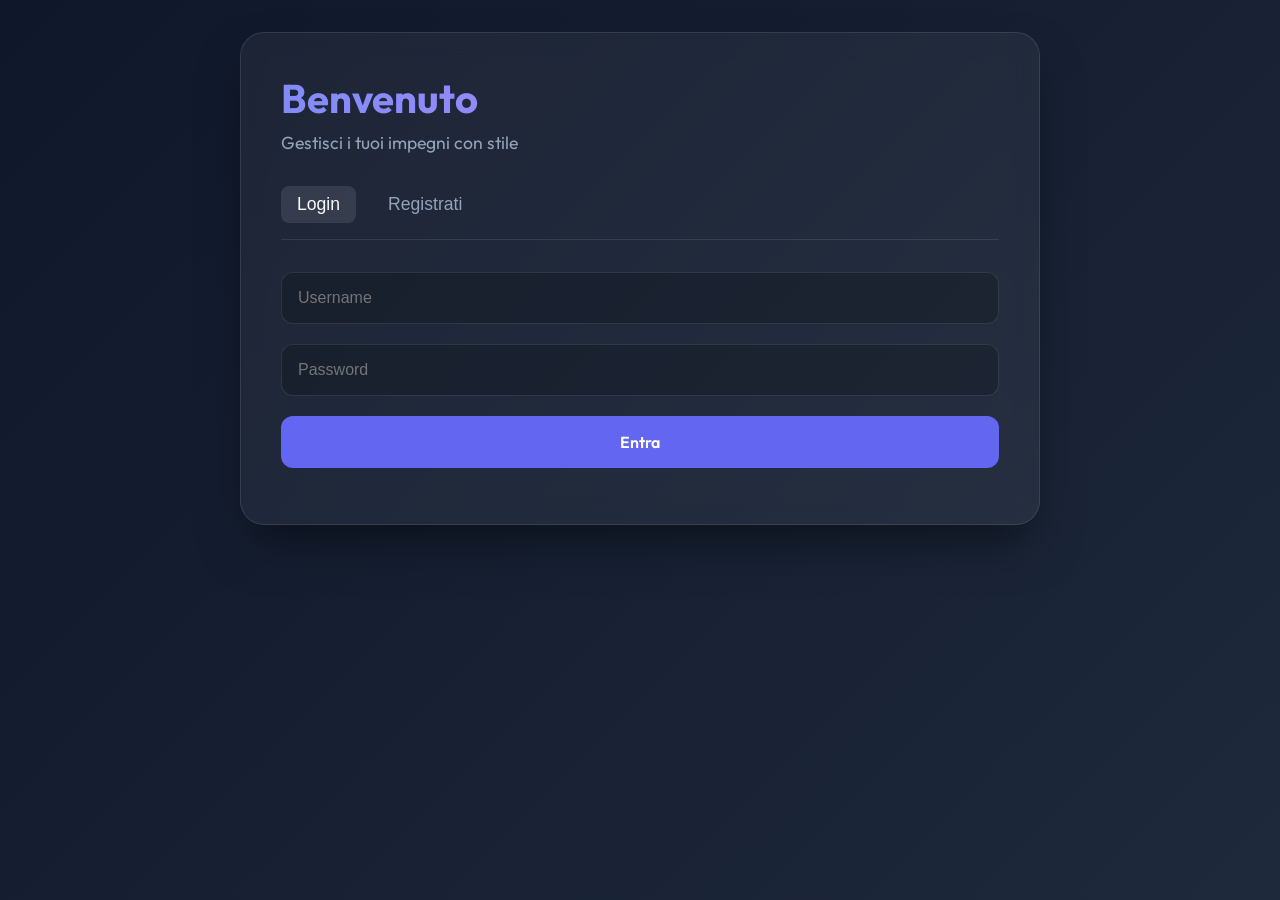
<file: giornate_corso/Spring/15.04/pomeriggio/todolistautenticazione/todolistautenticazione/src/main/resources/static/index.html>
<!DOCTYPE html>
<html lang="it">
<head>
    <meta charset="UTF-8">
    <meta name="viewport" content="width=device-width, initial-scale=1.0">
    <title>Premium ToDo List</title>
    <link rel="stylesheet" href="css/style.css">
    <link href="https://fonts.googleapis.com/css2?family=Outfit:wght@300;400;600;700&display=swap" rel="stylesheet">
</head>
<body>
    <div class="container">
        <!-- Auth View -->
        <div id="auth-view" class="card fade-in">
            <h1 class="title">Benvenuto</h1>
            <p class="subtitle">Gestisci i tuoi impegni con stile</p>
            
            <div class="tab-container">
                <button id="login-tab" class="tab active" onclick="showForm('login')">Login</button>
                <button id="register-tab" class="tab" onclick="showForm('register')">Registrati</button>
            </div>

            <form id="login-form" class="auth-form animate-slide-up">
                <div class="input-group">
                    <input type="text" id="login-username" placeholder="Username" required>
                </div>
                <div class="input-group">
                    <input type="password" id="login-password" placeholder="Password" required>
                </div>
                <button type="submit" class="btn btn-primary">Entra</button>
            </form>

            <form id="register-form" class="auth-form animate-slide-up hidden">
                <div class="input-group">
                    <input type="text" id="reg-username" placeholder="Scegli Username" required>
                </div>
                <div class="input-group">
                    <input type="password" id="reg-password" placeholder="Scegli Password" required>
                </div>
                <div class="input-group">
                    <select id="reg-ruolo">
                        <option value="USER">Utente Standard</option>
                        <option value="ADMIN">Amministratore</option>
                    </select>
                </div>
                <button type="submit" class="btn btn-primary">Registrati</button>
            </form>
            <div id="auth-message" class="message"></div>
        </div>

        <!-- App View -->
        <div id="app-view" class="fade-in hidden">
            <header class="app-header">
                <div>
                    <h1 class="title-small">I Miei ToDo</h1>
                    <p id="user-greeting" class="subtitle-small"></p>
                </div>
                <button id="logout-btn" class="btn btn-outline" onclick="logout()">Logout</button>
            </header>

            <section class="todo-input-section card">
                <form id="todo-form">
                    <input type="text" id="todo-name" placeholder="Cosa devi fare oggi?" required>
                    <input type="text" id="todo-desc" placeholder="Aggiungi una descrizione...">
                    <button type="submit" class="btn btn-add">
                        <span class="plus-icon">+</span> Aggiungi
                    </button>
                </form>
            </section>

            <section id="todo-list" class="todo-grid">
                <!-- Todos dynamically injected here -->
            </section>
        </div>
    </div>

    <!-- Error Toast -->
    <div id="toast" class="toast hidden"></div>

    <script src="js/app.js"></script>
</body>
</html>
</file>
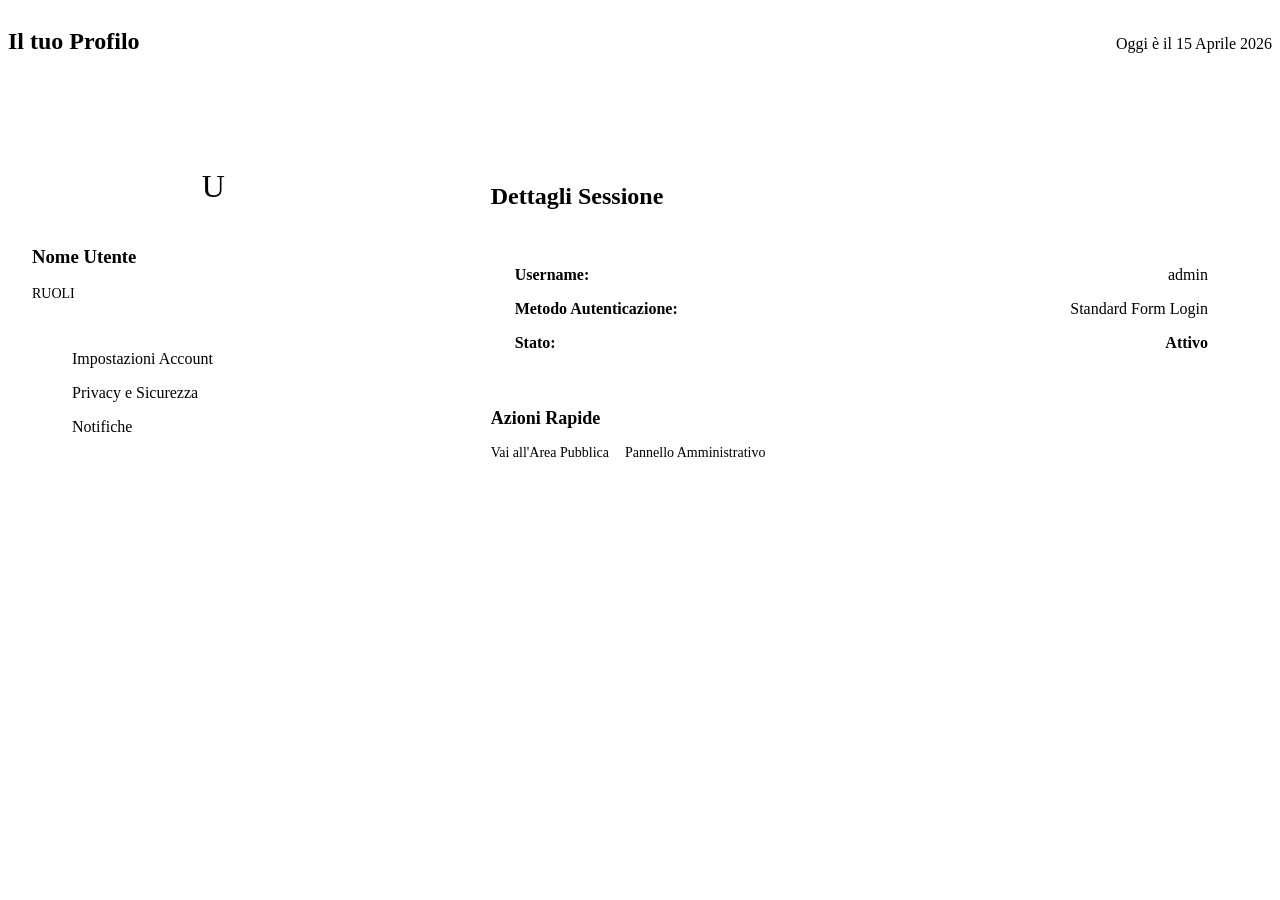
<file: giornate_corso/Spring/15.04/mattina/security/security/src/main/resources/templates/dashboard.html>
<!DOCTYPE html>
<html xmlns:th="http://www.thymeleaf.org" 
      xmlns:sec="http://www.thymeleaf.org/extras/spring-security"
      th:replace="~{fragments/layout :: main-layout(~{::section})}">
<body>
    <section>
        <div class="container">
            <div style="display: flex; justify-content: space-between; align-items: baseline; margin-bottom: 3rem">
                <h1>Il tuo Profilo</h1>
                <p>Oggi è il <span th:text="${#calendars.format(#calendars.createNow(), 'dd MMMM yyyy')}">15 Aprile 2026</span></p>
            </div>

            <div style="display: grid; grid-template-columns: 1fr 2fr; gap: 2rem">
                <aside>
                    <div class="card" style="padding: 1.5rem">
                        <div class="text-center" style="margin-bottom: 1.5rem">
                            <div style="width: 80px; height: 80px; background: var(--border); border-radius: 50%; margin: 0 auto 1rem; display: flex; align-items: center; justify-content: center; font-size: 2rem; color: var(--text-muted)">
                                <span th:text="${#strings.substring(user.name,0,1).toUpperCase()}">U</span>
                            </div>
                            <h3 th:text="${user.name}">Nome Utente</h3>
                            <p style="font-size: 0.875rem" th:text="${user.authorities}">RUOLI</p>
                        </div>
                        <ul style="list-style: none; border-top: 1px solid var(--border); padding-top: 1rem">
                            <li><a href="#" style="text-decoration: none; color: var(--primary); font-weight: 500; display: block; padding: 0.5rem 0">Impostazioni Account</a></li>
                            <li><a href="#" style="text-decoration: none; color: var(--primary); font-weight: 500; display: block; padding: 0.5rem 0">Privacy e Sicurezza</a></li>
                            <li><a href="#" style="text-decoration: none; color: var(--primary); font-weight: 500; display: block; padding: 0.5rem 0">Notifiche</a></li>
                        </ul>
                    </div>
                </aside>

                <div class="card" style="padding: 2.5rem">
                    <h2 style="margin-bottom: 2rem; color: var(--primary)">Dettagli Sessione</h2>
                    
                    <div style="background: var(--bg); padding: 1.5rem; border-radius: 0.75rem; border: 1px solid var(--border)">
                        <div style="display: flex; justify-content: space-between; margin-bottom: 1rem">
                            <span style="font-weight: 600">Username:</span>
                            <span th:text="${user.name}">admin</span>
                        </div>
                        <div style="display: flex; justify-content: space-between; margin-bottom: 1rem">
                            <span style="font-weight: 600">Metodo Autenticazione:</span>
                            <span>Standard Form Login</span>
                        </div>
                        <div style="display: flex; justify-content: space-between">
                            <span style="font-weight: 600">Stato:</span>
                            <span style="color: var(--accent); font-weight: 700">Attivo</span>
                        </div>
                    </div>

                    <div style="margin-top: 2rem">
                        <h3 style="margin-bottom: 1rem; font-size: 1.125rem">Azioni Rapide</h3>
                        <div style="display: flex; gap: 1rem">
                            <a th:href="@{/public/hello}" class="btn btn-primary" style="font-size: 0.875rem">Vai all'Area Pubblica</a>
                            <a th:href="@{/admin/pannello}" sec:authorize="hasRole('ADMIN')" class="btn btn-accent" style="font-size: 0.875rem">Pannello Amministrativo</a>
                        </div>
                    </div>
                </div>
            </div>
        </div>
    </section>
</body>
</html>
</file>
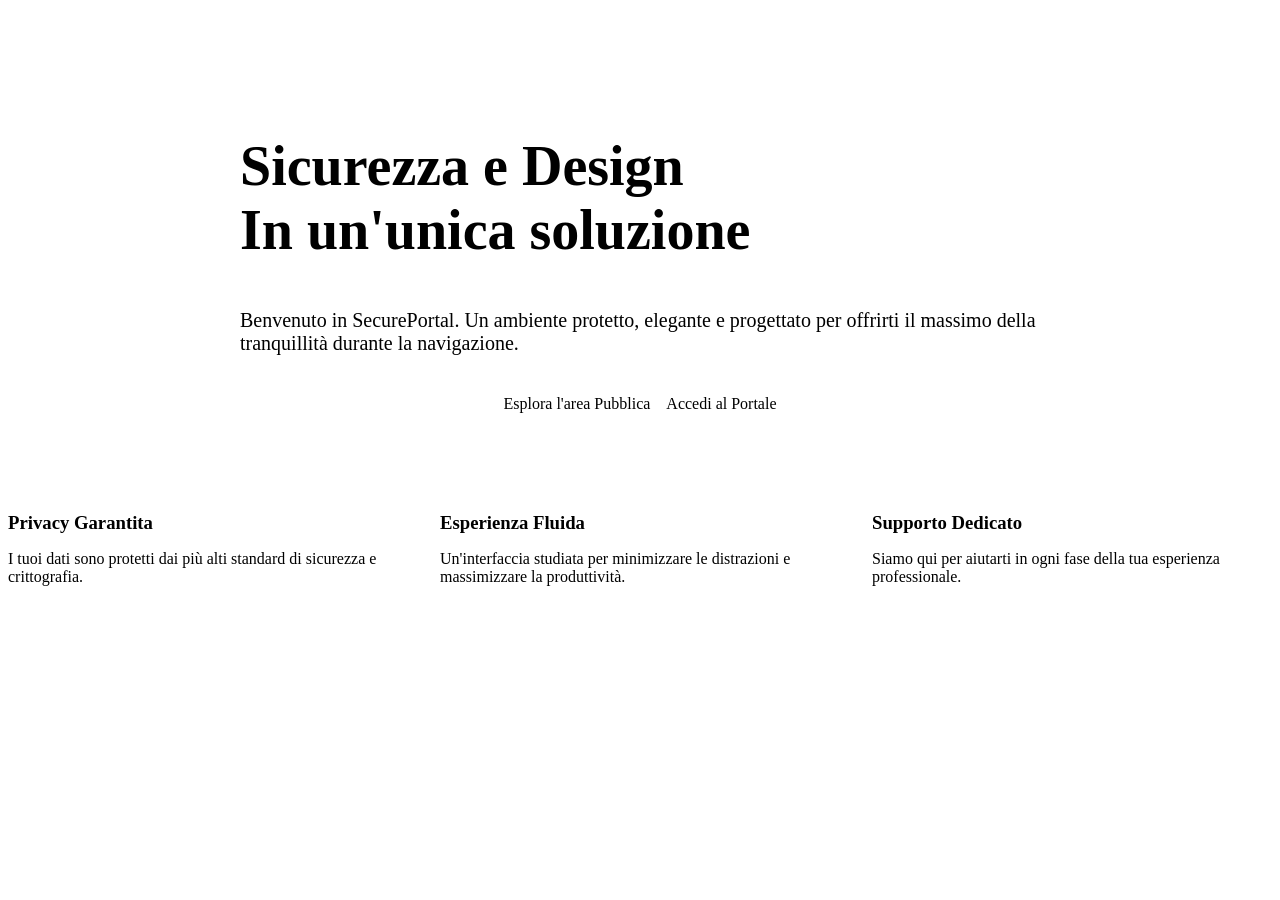
<file: giornate_corso/Spring/15.04/mattina/security/security/src/main/resources/templates/home.html>
<!DOCTYPE html>
<html xmlns:th="http://www.thymeleaf.org" 
      xmlns:sec="http://www.thymeleaf.org/extras/spring-security"
      th:replace="~{fragments/layout :: main-layout(~{::section})}">
<body>
    <section>
        <div class="container" style="padding-top: 5rem; padding-bottom: 5rem">
            <div class="text-center" style="max-width: 800px; margin: 0 auto">
                <h1 style="font-size: 3.5rem">Sicurezza e Design<br><span style="color: var(--accent)">In un'unica soluzione</span></h1>
                <p style="font-size: 1.25rem; margin-bottom: 2.5rem">Benvenuto in SecurePortal. Un ambiente protetto, elegante e progettato per offrirti il massimo della tranquillità durante la navigazione.</p>
                <div style="display: flex; gap: 1rem; justify-content: center">
                    <a th:href="@{/public/hello}" class="btn btn-primary">Esplora l'area Pubblica</a>
                    <a th:href="@{/login}" sec:authorize="!isAuthenticated()" class="btn btn-accent">Accedi al Portale</a>
                </div>
            </div>

            <div style="display: grid; grid-template-columns: repeat(auto-fit, minmax(300px, 1fr)); gap: 2rem; margin-top: 5rem">
                <div class="card">
                    <h3 style="margin-bottom: 1rem; color: var(--primary)">Privacy Garantita</h3>
                    <p>I tuoi dati sono protetti dai più alti standard di sicurezza e crittografia.</p>
                </div>
                <div class="card">
                    <h3 style="margin-bottom: 1rem; color: var(--primary)">Esperienza Fluida</h3>
                    <p>Un'interfaccia studiata per minimizzare le distrazioni e massimizzare la produttività.</p>
                </div>
                <div class="card">
                    <h3 style="margin-bottom: 1rem; color: var(--primary)">Supporto Dedicato</h3>
                    <p>Siamo qui per aiutarti in ogni fase della tua esperienza professionale.</p>
                </div>
            </div>
        </div>
    </section>
</body>
</html>
</file>
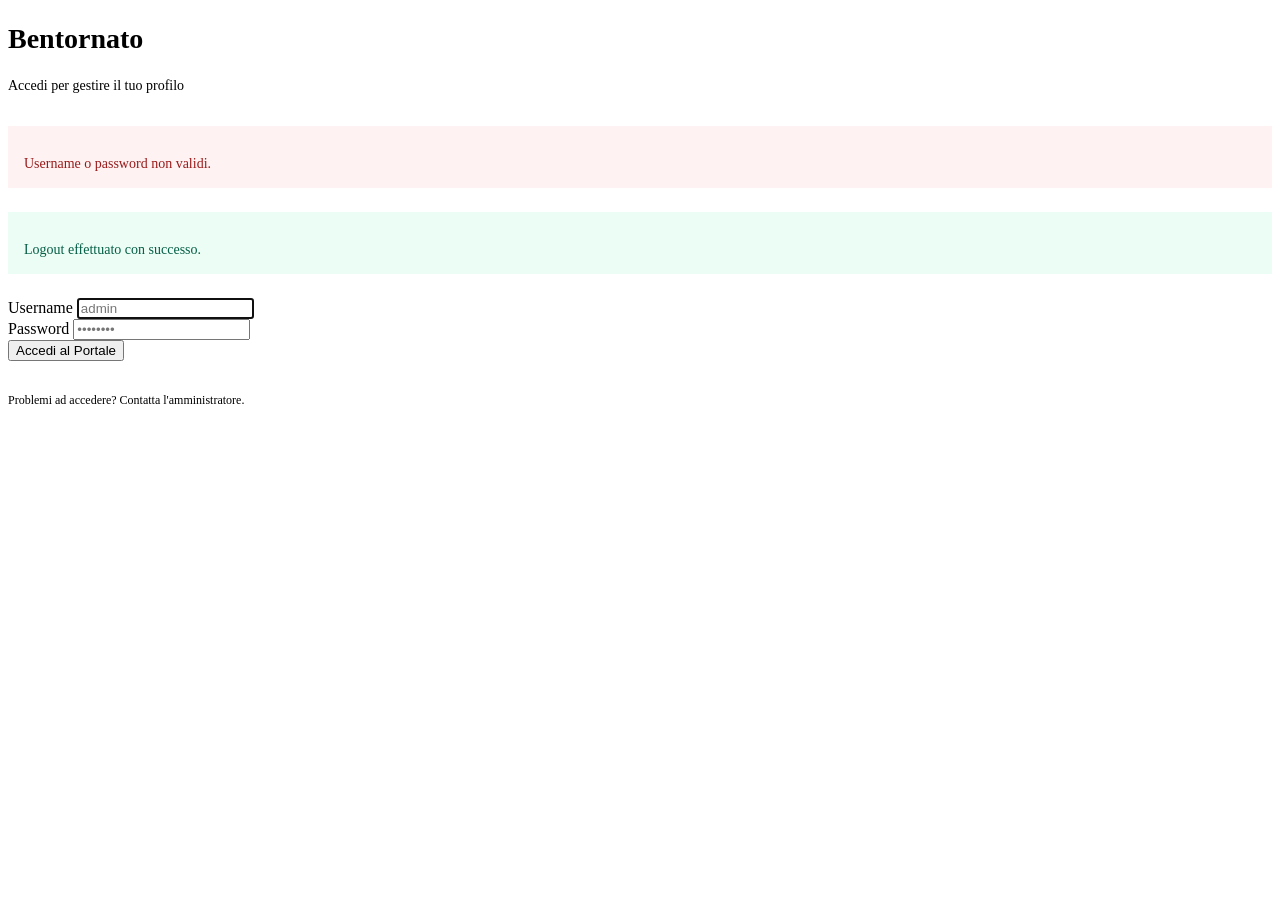
<file: giornate_corso/Spring/15.04/mattina/security/security/src/main/resources/templates/login.html>
<!DOCTYPE html>
<html xmlns:th="http://www.thymeleaf.org" th:replace="~{fragments/layout :: main-layout(~{::section})}">
<body>
    <section>
        <div class="auth-wrapper">
            <div class="card auth-card">
                <div class="text-center mb-4" style="margin-bottom: 2rem">
                    <h2 style="color: var(--primary); font-size: 1.75rem">Bentornato</h2>
                    <p style="font-size: 0.875rem">Accedi per gestire il tuo profilo</p>
                </div>

                <div th:if="${param.error}" class="card" style="background: #fef2f2; border-color: #fecaca; padding: 1rem; margin-bottom: 1.5rem">
                    <p style="color: #991b1b; font-size: 0.875rem; margin-bottom:0">Username o password non validi.</p>
                </div>
                <div th:if="${param.logout}" class="card" style="background: #ecfdf5; border-color: #a7f3d0; padding: 1rem; margin-bottom: 1.5rem">
                    <p style="color: #065f46; font-size: 0.875rem; margin-bottom:0">Logout effettuato con successo.</p>
                </div>

                <form th:action="@{/login}" method="post">
                    <div class="form-group">
                        <label for="username">Username</label>
                        <input type="text" id="username" name="username" class="form-input" placeholder="admin" required autofocus>
                    </div>
                    <div class="form-group">
                        <label for="password">Password</label>
                        <input type="password" id="password" name="password" class="form-input" placeholder="••••••••" required>
                    </div>
                    <button type="submit" class="btn btn-primary full-width mt-4">Accedi al Portale</button>
                </form>

                <div class="text-center mt-4" style="margin-top: 2rem">
                    <p style="font-size: 0.75rem">Problemi ad accedere? Contatta l'amministratore.</p>
                </div>
            </div>
        </div>
    </section>
</body>
</html>
</file>
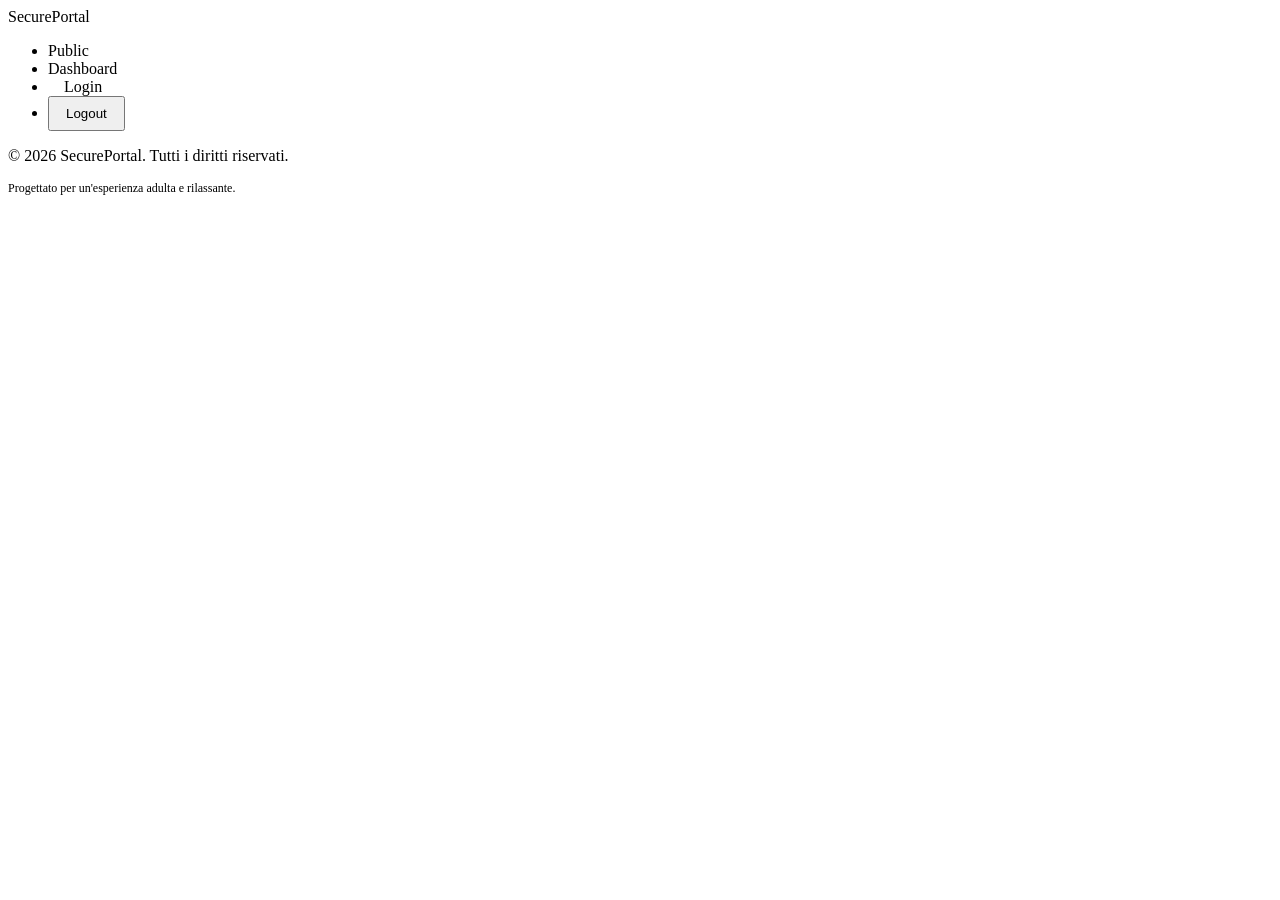
<file: giornate_corso/Spring/15.04/mattina/security/security/src/main/resources/templates/fragments/layout.html>
<!DOCTYPE html>
<html xmlns:th="http://www.thymeleaf.org" 
      xmlns:sec="http://www.thymeleaf.org/extras/spring-security"
      th:fragment="main-layout(content)">
<head>
    <meta charset="UTF-8">
    <meta name="viewport" content="width=device-width, initial-scale=1.0">
    <title>Security App | Premium Experience</title>
    <link rel="stylesheet" th:href="@{/css/main.css}">
</head>
<body>
    <header>
        <div class="container">
            <nav>
                <a th:href="@{/}" class="logo">SecurePortal</a>
                <ul class="nav-links">
                    <li><a th:href="@{/public/hello}">Public</a></li>
                    <li sec:authorize="isAuthenticated()"><a th:href="@{/user/info}">Dashboard</a></li>
                    <li sec:authorize="!isAuthenticated()"><a th:href="@{/login}" class="btn btn-primary" style="padding: 0.5rem 1rem">Login</a></li>
                    <li sec:authorize="isAuthenticated()">
                        <form th:action="@{/logout}" method="post" style="display:inline">
                            <button type="submit" class="btn btn-accent" style="padding: 0.5rem 1rem">Logout</button>
                        </form>
                    </li>
                </ul>
            </nav>
        </div>
    </header>

    <main>
        <div th:replace="${content}">
            <!-- Page content goes here -->
        </div>
    </main>

    <footer>
        <div class="container">
            <p>&copy; 2026 SecurePortal. Tutti i diritti riservati.</p>
            <p style="font-size: 0.75rem; margin-top: 0.5rem;">Progettato per un'esperienza adulta e rilassante.</p>
        </div>
    </footer>
</body>
</html>
</file>
<file: giornate_corso/Spring/15.04/pomeriggio/todolistautenticazione/todolistautenticazione/src/main/resources/static/css/style.css>
:root {
    --primary: #6366f1;
    --primary-hover: #4f46e5;
    --bg-gradient: linear-gradient(135deg, #0f172a 0%, #1e293b 100%);
    --card-bg: rgba(255, 255, 255, 0.05);
    --border: rgba(255, 255, 255, 0.1);
    --text-main: #f8fafc;
    --text-dim: #94a3b8;
    --success: #10b981;
    --error: #ef4444;
}

* {
    margin: 0;
    padding: 0;
    box-sizing: border-box;
}

body {
    font-family: 'Outfit', sans-serif;
    color: var(--text-main);
    background: var(--bg-gradient);
    min-height: 100vh;
    display: flex;
    justify-content: center;
    padding: 2rem;
}

.container {
    width: 100%;
    max-width: 800px;
}

.card {
    background: var(--card-bg);
    backdrop-filter: blur(12px);
    border: 1px solid var(--border);
    border-radius: 24px;
    padding: 2.5rem;
    box-shadow: 0 25px 50px -12px rgba(0, 0, 0, 0.5);
}

.title {
    font-size: 2.5rem;
    font-weight: 700;
    margin-bottom: 0.5rem;
    background: linear-gradient(to right, #818cf8, #c084fc);
    -webkit-background-clip: text;
    -webkit-text-fill-color: transparent;
}

.title-small {
    font-size: 1.5rem;
    font-weight: 600;
}

.subtitle {
    color: var(--text-dim);
    font-size: 1.1rem;
    margin-bottom: 2rem;
}

.subtitle-small {
    color: var(--text-dim);
}

.tab-container {
    display: flex;
    gap: 1rem;
    margin-bottom: 2rem;
    border-bottom: 1px solid var(--border);
    padding-bottom: 1rem;
}

.tab {
    background: none;
    border: none;
    color: var(--text-dim);
    font-size: 1.1rem;
    cursor: pointer;
    padding: 0.5rem 1rem;
    border-radius: 8px;
    transition: all 0.3s;
}

.tab.active {
    color: var(--text-main);
    background: var(--border);
}

.auth-form {
    display: flex;
    flex-direction: column;
    gap: 1.25rem;
}

.input-group input, .input-group select {
    width: 100%;
    background: rgba(0, 0, 0, 0.2);
    border: 1px solid var(--border);
    border-radius: 12px;
    padding: 1rem;
    color: white;
    font-size: 1rem;
    outline: none;
    transition: border-color 0.3s;
}

.input-group input:focus {
    border-color: var(--primary);
}

.btn {
    padding: 1rem 1.5rem;
    border-radius: 12px;
    font-weight: 600;
    cursor: pointer;
    transition: all 0.3s;
    border: none;
    font-family: inherit;
    font-size: 1rem;
}

.btn-primary {
    background: var(--primary);
    color: white;
}

.btn-primary:hover {
    background: var(--primary-hover);
    transform: translateY(-2px);
}

.btn-outline {
    background: transparent;
    border: 1px solid var(--border);
    color: var(--text-dim);
}

.btn-outline:hover {
    border-color: var(--text-main);
    color: var(--text-main);
}

.hidden {
    display: none !important;
}

/* App Header */
.app-header {
    display: flex;
    justify-content: space-between;
    align-items: center;
    margin-bottom: 2rem;
}

.todo-input-section form {
    display: flex;
    gap: 1rem;
    flex-wrap: wrap;
}

#todo-name { flex: 2; min-width: 200px; }
#todo-desc { flex: 3; min-width: 200px; }

.btn-add {
    background: white;
    color: #0f172a;
    display: flex;
    align-items: center;
    gap: 0.5rem;
}

.plus-icon {
    font-size: 1.2rem;
    font-weight: 400;
}

/* Todo List Grid */
.todo-grid {
    display: grid;
    grid-template-columns: repeat(auto-fill, minmax(300px, 1fr));
    gap: 1.5rem;
    margin-top: 2rem;
}

.todo-card {
    background: var(--card-bg);
    border: 1px solid var(--border);
    border-radius: 20px;
    padding: 1.5rem;
    transition: all 0.3s;
    position: relative;
    overflow: hidden;
}

.todo-card:hover {
    transform: translateY(-5px);
    border-color: var(--primary);
}

.todo-card.completed {
    opacity: 0.6;
}

.todo-card.completed h3 {
    text-decoration: line-through;
}

.todo-card .actions {
    margin-top: 1.5rem;
    display: flex;
    gap: 0.75rem;
}

.btn-sm {
    padding: 0.5rem 1rem;
    font-size: 0.9rem;
    border-radius: 8px;
}

.btn-complete { background: var(--success); color: white; }
.btn-delete { background: var(--error); color: white; }

.message {
    margin-top: 1rem;
    text-align: center;
    color: var(--success);
}

/* Toast */
.toast {
    position: fixed;
    bottom: 20px;
    right: 20px;
    background: var(--error);
    padding: 1rem 2rem;
    border-radius: 12px;
    z-index: 1000;
    box-shadow: 0 10px 30px rgba(0,0,0,0.3);
}

/* Animations */
.fade-in { animation: fadeIn 0.5s ease-out; }
@keyframes fadeIn { from { opacity: 0; } to { opacity: 1; } }

.animate-slide-up { animation: slideUp 0.4s ease-out; }
@keyframes slideUp { from { opacity: 0; transform: translateY(20px); } to { opacity: 1; transform: translateY(0); } }
</file>
